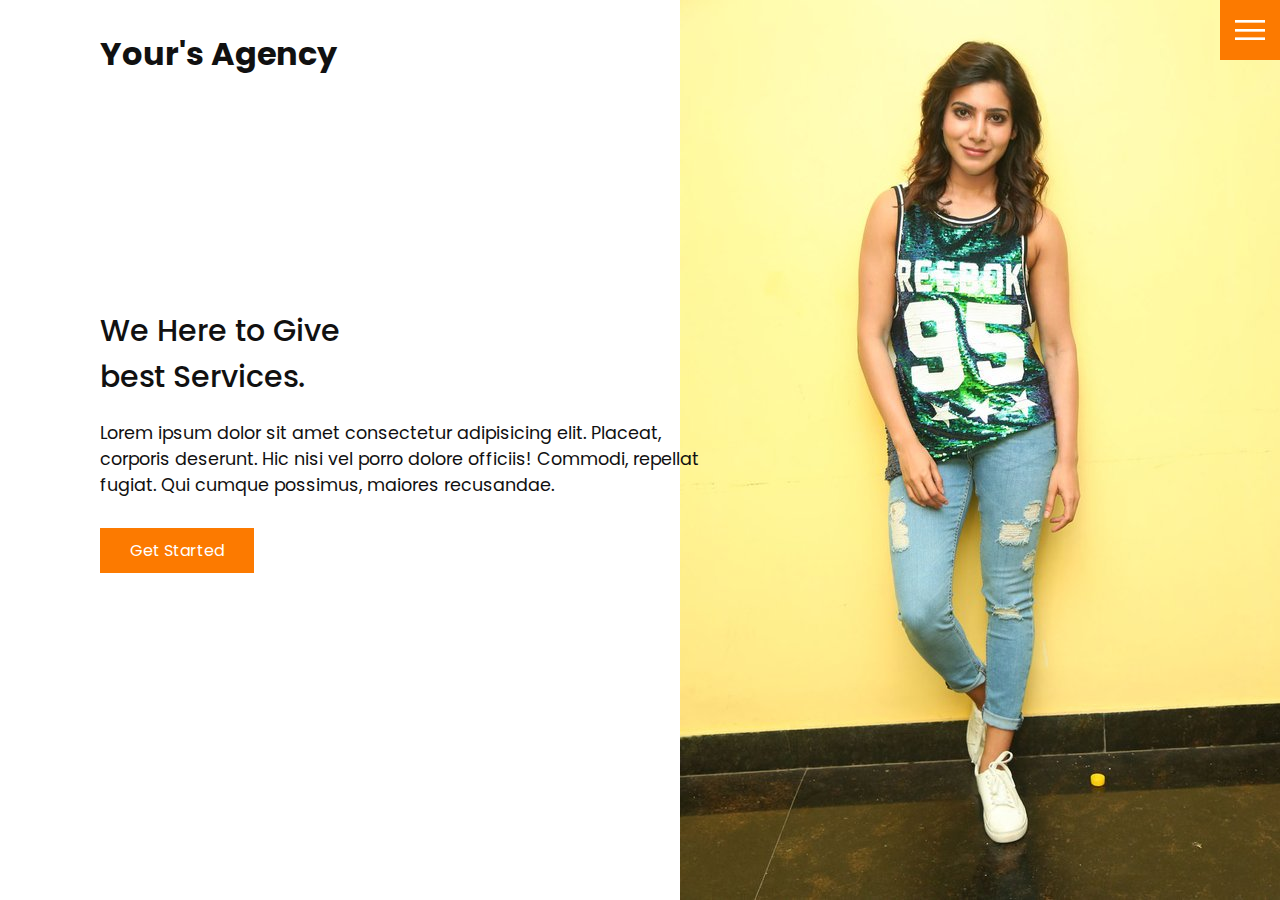
<file: index.html>
<!DOCTYPE html>
<html lang="en">
<head>
    <meta charset="UTF-8">
    <meta http-equiv="X-UA-Compatible" content="IE=edge">
    <meta name="viewport" content="width=device-width, initial-scale=1.0">
    <link rel="stylesheet" href="./css/style.css">
    <title>Yours Agency</title>
</head>
<body>
    <header>
        <div class="logo">Your's Agency</div>
        <div class="toggle"></div>
        <div class="navigation">
            <ul>
                <li><a href="./index.html">Home</a></li>
                <li><a href="./services.html">Services</a></li>
                <li><a href="./work.html">Work</a></li>
                <li><a href="./contact.html">Contact</a></li>
            </ul>
            <div class="social-bar">
                <ul>
                    <li>
                        <a href="https://facebook.com" target="_blank" >
                            <img src="./Images/facebook.png" alt="">
                        </a>
                    </li>
                    <li>
                        <a href="https://twitter.com" target="_blank">
                            <img src="./Images/twitter.png" alt="">
                        </a>
                    </li>
                    <li>
                        <a href="https://instagram.com" target="_blank">
                            <img src="./Images/instagram.png" alt="">
                        </a>
                    </li>
                </ul>
                <a href="mailto:you@email.com" class="email-icon">
                    <img src="./Images/email.png" alt="">
                </a>
            </div>
        </div>
    </header>
    
    <section class="home">
        <img src="./Images/home-img.jpg" class="home-img" alt="">
        <div class="home-content">
            <h1>We Here to Give <br>best Services.</h1>
            <p>
                Lorem ipsum dolor sit amet consectetur adipisicing elit. Placeat, corporis deserunt. Hic nisi vel porro dolore officiis! Commodi, repellat fugiat. Qui cumque possimus, maiores recusandae.
            </p>
            <a href="./contact.html" class="btn">Get Started</a>
        </div>
    </section>

    <script src="./js/script.js"></script>
</body>
</html>
</file>
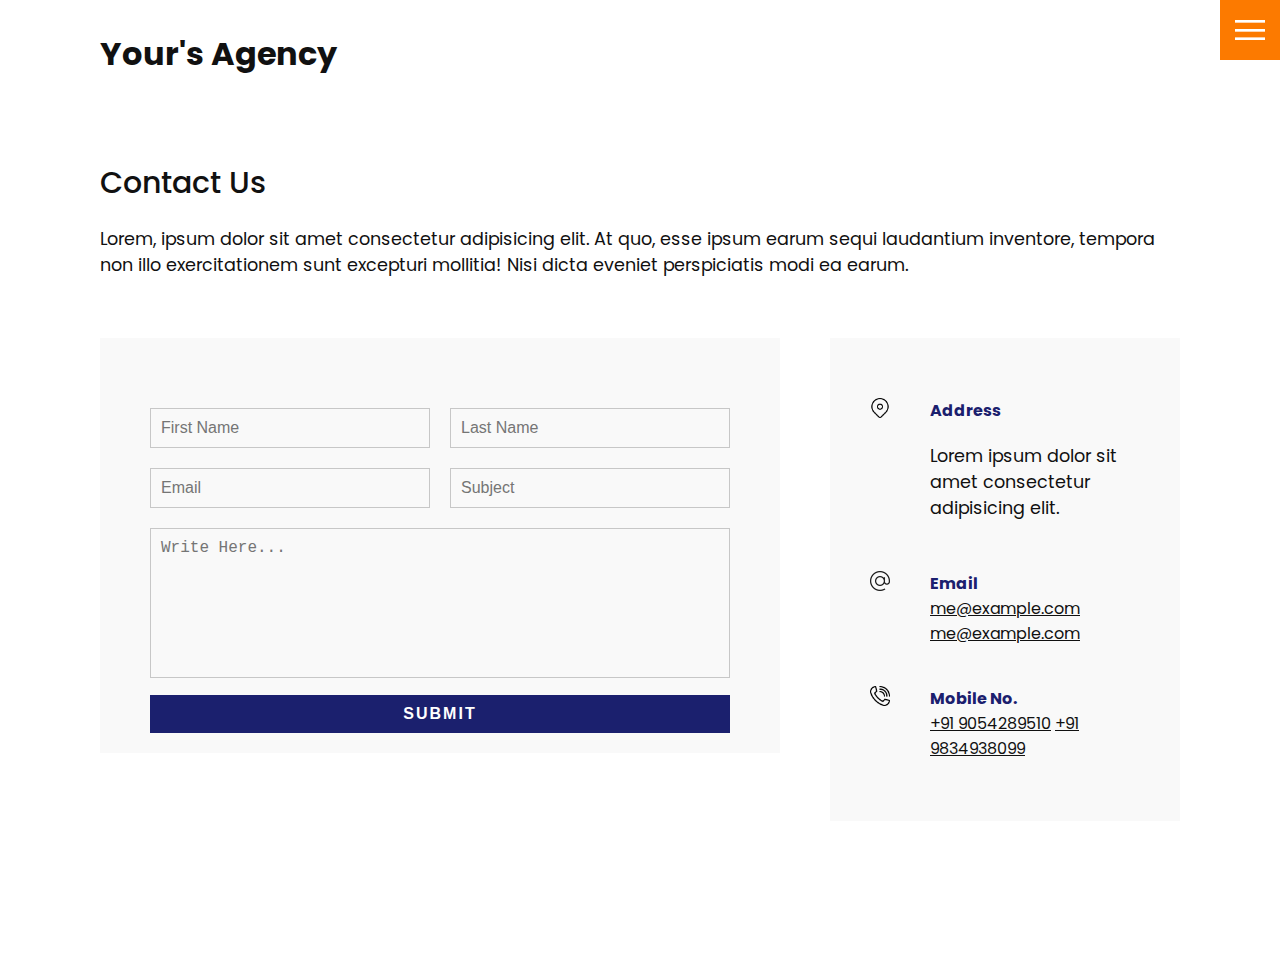
<file: contact.html>
<!DOCTYPE html>
<html lang="en">
<head>
    <meta charset="UTF-8">
    <meta http-equiv="X-UA-Compatible" content="IE=edge">
    <meta name="viewport" content="width=device-width, initial-scale=1.0">
    <link rel="stylesheet" href="./css/style.css">
    <title>Yours Agency</title>
</head>
<body>
    <header>
        <div class="logo">Your's Agency</div>
        <div class="toggle"></div>
        <div class="navigation">
            <ul>
                <li><a href="./index.html">Home</a></li>
                <li><a href="./services.html">Services</a></li>
                <li><a href="./work.html">Work</a></li>
                <li><a href="./contact.html">Contact</a></li>
            </ul>
            <div class="social-bar">
                <ul>
                    <li>
                        <a href="https://facebook.com" target="_blank" >
                            <img src="./Images/facebook.png" alt="">
                        </a>
                    </li>
                    <li>
                        <a href="https://twitter.com" target="_blank">
                            <img src="./Images/twitter.png" alt="">
                        </a>
                    </li>
                    <li>
                        <a href="https://instagram.com" target="_blank">
                            <img src="./Images/instagram.png" alt="">
                        </a>
                    </li>
                </ul>
                <a href="mailto:you@email.com" class="email-icon">
                    <img src="./Images/email.png" alt="">
                </a>
            </div>
        </div>
    </header> 
    
	<!-- this is Section -->
    <section>
        <div class="title">
            <h1>Contact Us</h1>
            <p>Lorem, ipsum dolor sit amet consectetur adipisicing elit. At quo, esse ipsum earum sequi laudantium inventore, tempora non illo exercitationem sunt excepturi mollitia! Nisi dicta eveniet perspiciatis modi ea earum.</p>
        </div>
        <div class="contact">
            <div class="contact-form">
                <form>
                    <div class="row">
                        <div class="input50">
                            <input type="text" placeholder="First Name">
                        </div>
                        <div class="input50">
                            <input type="text" placeholder="Last Name">
                        </div>
                    </div>
                    <div class="row">
                        <div class="input50">
                            <input type="text" placeholder="Email">
                        </div>
                        <div class="input50">
                            <input type="text" placeholder="Subject">
                        </div>
                    </div>
                    <div class="row">
                        <div class="input100">
                            <textarea placeholder="Write Here..."></textarea>
                        </div>
                    </div>
                    <div class="row">
                        <div class="input100">
                            <input type="submit" value="Submit">
                        </div>
                    </div>
                </form>
            </div>

            <div class="contact-info">
                <div class="info-box">
                    <img src="./Images/address.png" class="contact-icon" alt="">
                    <div class="details">
                        <h4>Address</h4>
                        <p>Lorem ipsum dolor sit amet consectetur adipisicing elit.</p>
                    </div>
                </div>
                <div class="info-box">
                    <img src="./Images/email.png" class="contact-icon" alt="">
                    <div class="details">
                        <h4>Email</h4>
                        <a href="mailto:me@example.com">me@example.com</a>
                        <a href="mailto:me@example.com">me@example.com</a>
                    </div>
                </div>
                <div class="info-box">
                    <img src="./Images/call.png" class="contact-icon" alt="">
                    <div class="details">
                        <h4>Mobile No.</h4>
                        <a href="tel:+916789012345">+91 9054289510</a>
                        <a href="tel:+916789012345">+91 9834938099</a>
                    </div>
                </div>
            </div>
        </div>
    </section>

    <script src="./js/script.js"></script>
</body>
</html>
</file>
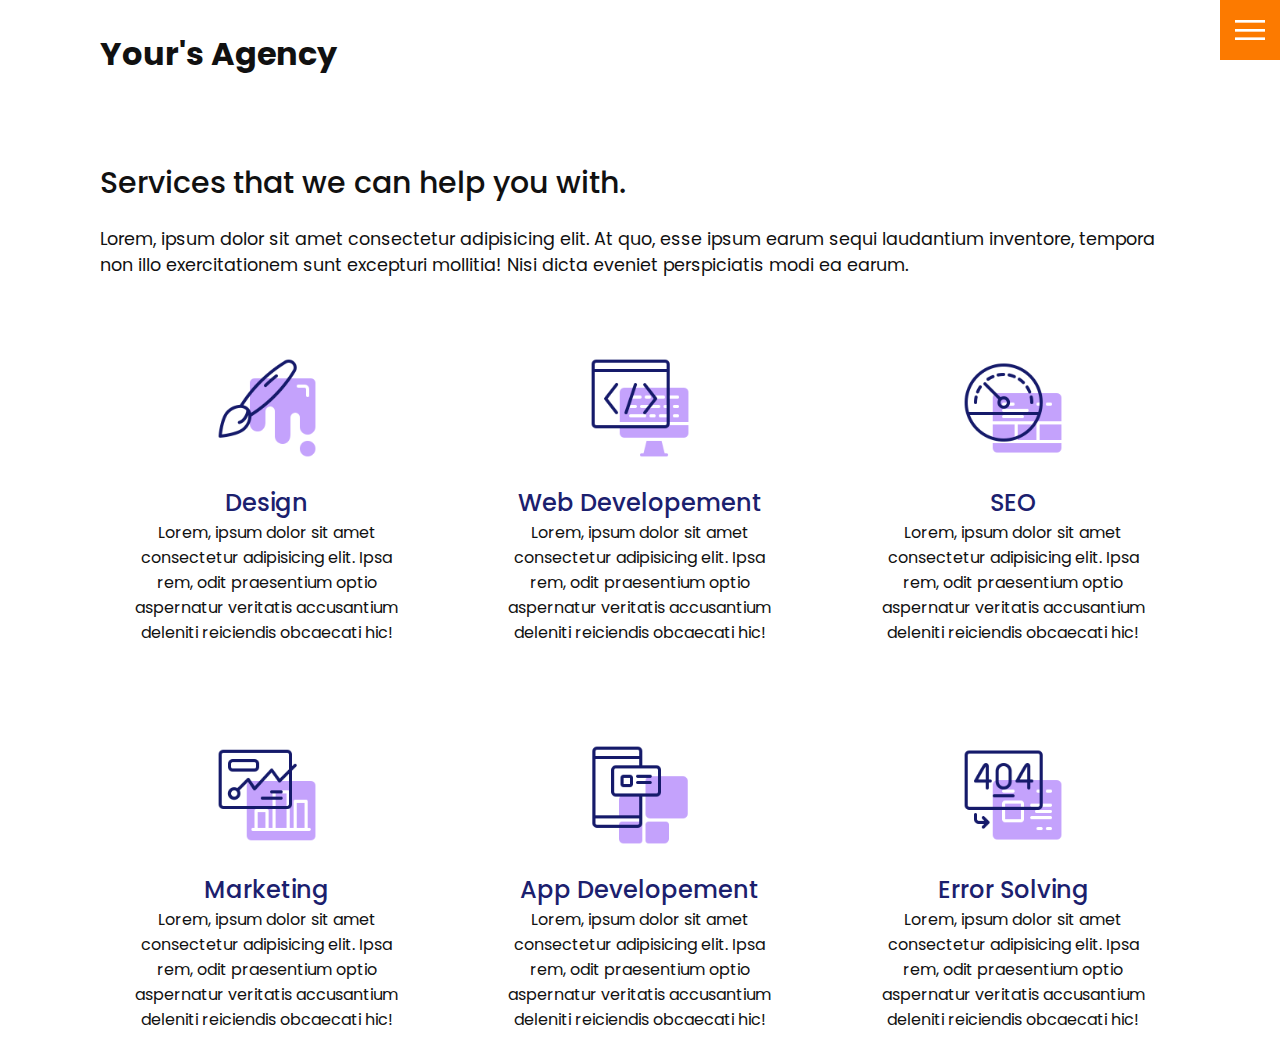
<file: services.html>
<!DOCTYPE html>
<html lang="en">
<head>
    <meta charset="UTF-8">
    <meta http-equiv="X-UA-Compatible" content="IE=edge">
    <meta name="viewport" content="width=device-width, initial-scale=1.0">
    <link rel="stylesheet" href="./css/style.css">
    <title>Yours Agency</title>
</head>
<body>
    <header>
        <div class="logo">Your's Agency</div>
        <div class="toggle"></div>
        <div class="navigation">
            <ul>
                <li><a href="./index.html">Home</a></li>
                <li><a href="./services.html">Services</a></li>
                <li><a href="./work.html">Work</a></li>
                <li><a href="./contact.html">Contact</a></li>
            </ul>
            <div class="social-bar">
                <ul>
                    <li>
                        <a href="https://facebook.com" target="_blank" >
                            <img src="./Images/facebook.png" alt="">
                        </a>
                    </li>
                    <li>
                        <a href="https://twitter.com" target="_blank">
                            <img src="./Images/twitter.png" alt="">
                        </a>
                    </li>
                    <li>
                        <a href="https://instagram.com" target="_blank">
                            <img src="./Images/instagram.png" alt="">
                        </a>
                    </li>
                </ul>
                <a href="mailto:you@email.com" class="email-icon">
                    <img src="./Images/email.png" alt="">
                </a>
            </div>
        </div>
    </header>
    
    <section>
        <div class="title">
            <h1>Services that we can help you with.</h1>
            <p>Lorem, ipsum dolor sit amet consectetur adipisicing elit. At quo, esse ipsum earum sequi laudantium inventore, tempora non illo exercitationem sunt excepturi mollitia! Nisi dicta eveniet perspiciatis modi ea earum.</p>
        </div>
        <div class="services">
            <div class="service">
                <div class="icon">
                    <img src="./Images/001.png" alt="">
                </div>
                <h2>Design</h2>
                Lorem, ipsum dolor sit amet consectetur adipisicing elit. Ipsa rem, odit praesentium optio aspernatur veritatis accusantium deleniti reiciendis obcaecati hic!
            </div>
            <div class="service">
                <div class="icon">
                    <img src="./Images/002.png" alt="">
                </div>
                <h2>Web Developement</h2>
                Lorem, ipsum dolor sit amet consectetur adipisicing elit. Ipsa rem, odit praesentium optio aspernatur veritatis accusantium deleniti reiciendis obcaecati hic!
            </div>
            <div class="service">
                <div class="icon">
                    <img src="./Images/003.png" alt="">
                </div>
                <h2>SEO</h2>
                Lorem, ipsum dolor sit amet consectetur adipisicing elit. Ipsa rem, odit praesentium optio aspernatur veritatis accusantium deleniti reiciendis obcaecati hic!
            </div>
            <div class="service">
                <div class="icon">
                    <img src="./Images/004.png" alt="">
                </div>
                <h2>Marketing</h2>
                Lorem, ipsum dolor sit amet consectetur adipisicing elit. Ipsa rem, odit praesentium optio aspernatur veritatis accusantium deleniti reiciendis obcaecati hic!
            </div>
            <div class="service">
                <div class="icon">
                    <img src="./Images/005.png" alt="">
                </div>
                <h2>App Developement</h2>
                Lorem, ipsum dolor sit amet consectetur adipisicing elit. Ipsa rem, odit praesentium optio aspernatur veritatis accusantium deleniti reiciendis obcaecati hic!
            </div>
            <div class="service">
                <div class="icon">
                    <img src="./Images/006.png" alt="">
                </div>
                <h2>Error Solving</h2>
                Lorem, ipsum dolor sit amet consectetur adipisicing elit. Ipsa rem, odit praesentium optio aspernatur veritatis accusantium deleniti reiciendis obcaecati hic!
            </div>
        </div>
    </section>

    <script src="./js/script.js"></script>
</body>
</html>
</file>
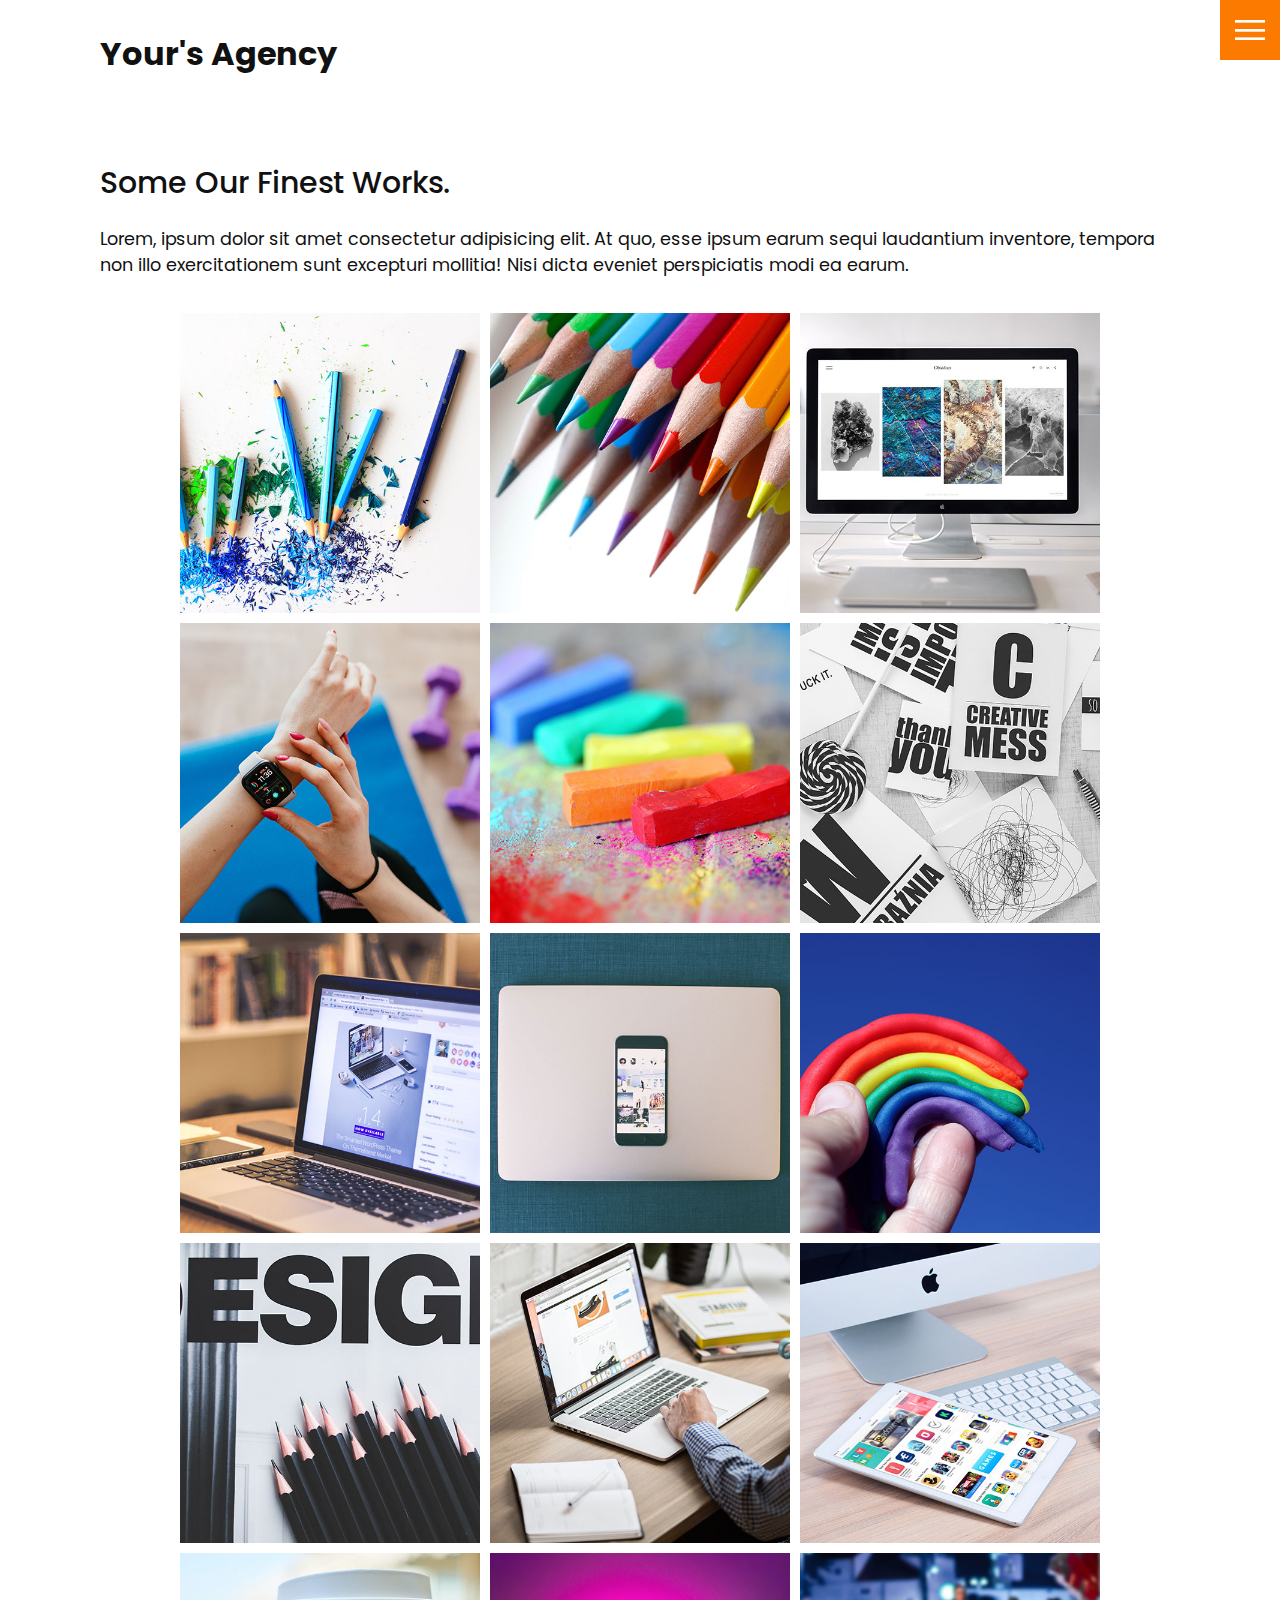
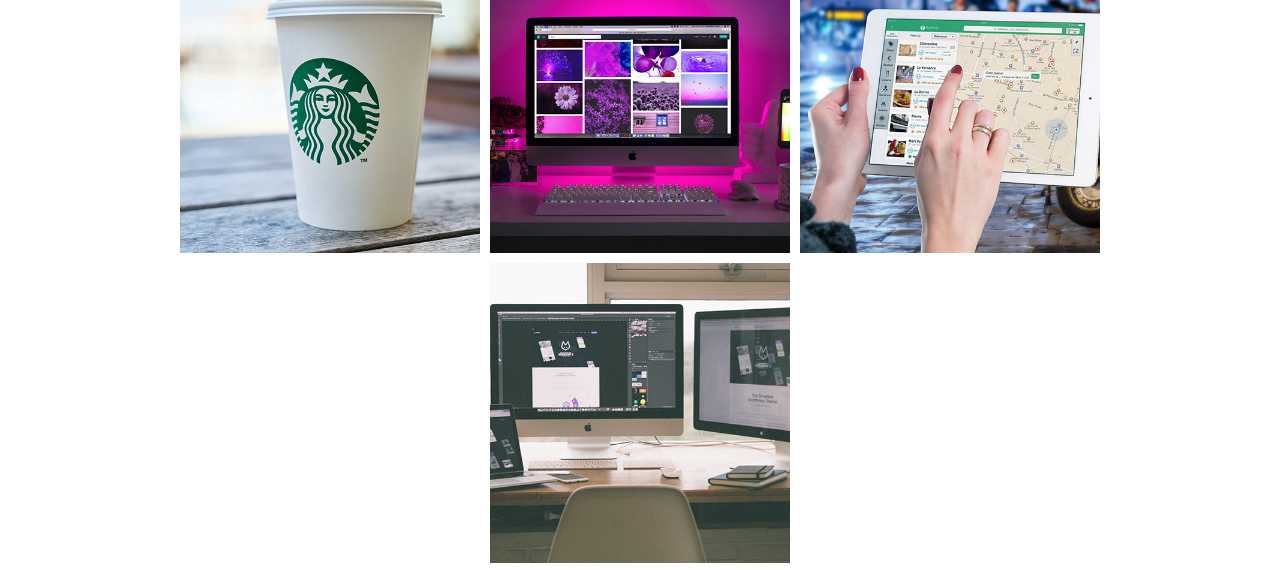
<file: work.html>
<!DOCTYPE html>
<html lang="en">
<head>
    <meta charset="UTF-8">
    <meta http-equiv="X-UA-Compatible" content="IE=edge">
    <meta name="viewport" content="width=device-width, initial-scale=1.0">
    <link rel="stylesheet" href="./css/style.css">
    <title>Yours Agency</title>
</head>
<body>
    <header>
        <div class="logo">Your's Agency</div>
        <div class="toggle"></div>
        <div class="navigation">
            <ul>
                <li><a href="./index.html">Home</a></li>
                <li><a href="./services.html">Services</a></li>
                <li><a href="./work.html">Work</a></li>
                <li><a href="./contact.html">Contact</a></li>
            </ul>
            <div class="social-bar">
                <ul>
                    <li>
                        <a href="https://facebook.com" target="_blank" >
                            <img src="./Images/facebook.png" alt="">
                        </a>
                    </li>
                    <li>
                        <a href="https://twitter.com" target="_blank">
                            <img src="./Images/twitter.png" alt="">
                        </a>
                    </li>
                    <li>
                        <a href="https://instagram.com" target="_blank">
                            <img src="./Images/instagram.png" alt="">
                        </a>
                    </li>
                </ul>
                <a href="mailto:you@email.com" class="email-icon">
                    <img src="./Images/email.png" alt="">
                </a>
            </div>
        </div>
    </header>
    
    <section>
        <div class="title">
            <h1>Some Our Finest Works.</h1>
            <p>Lorem, ipsum dolor sit amet consectetur adipisicing elit. At quo, esse ipsum earum sequi laudantium inventore, tempora non illo exercitationem sunt excepturi mollitia! Nisi dicta eveniet perspiciatis modi ea earum.</p>
        </div>
        
        <div class="portfolio">
            <div class="item">
                <img src="./Images/portfolio-item1.jpg" alt="">
                <div class="action">
                    <a href="#">Launch</a>
                </div>
            </div>
            <div class="item">
                <img src="./Images/portfolio-item2.jpg" alt="">
                <div class="action">
                    <a href="#">Launch</a>
                </div>
            </div>
            <div class="item">
                <img src="./Images/portfolio-item3.jpg" alt="">
                <div class="action">
                    <a href="#">Launch</a>
                </div>
            </div>
            <div class="item">
                <img src="./Images/portfolio-item4.jpg" alt="">
                <div class="action">
                    <a href="#">Launch</a>
                </div>
            </div>
            <div class="item">
                <img src="./Images/portfolio-item5.jpg" alt="">
                <div class="action">
                    <a href="#">Launch</a>
                </div>
            </div>
            <div class="item">
                <img src="./Images/portfolio-item6.jpg" alt="">
                <div class="action">
                    <a href="#">Launch</a>
                </div>
            </div>
            <div class="item">
                <img src="./Images/portfolio-item7.jpg" alt="">
                <div class="action">
                    <a href="#">Launch</a>
                </div>
            </div>
            <div class="item">
                <img src="./Images/portfolio-item8.jpg" alt="">
                <div class="action">
                    <a href="#">Launch</a>
                </div>
            </div>
            <div class="item">
                <img src="./Images/portfolio-item9.jpg" alt="">
                <div class="action">
                    <a href="#">Launch</a>
                </div>
            </div>
            <div class="item">
                <img src="./Images/portfolio-item10.jpg" alt="">
                <div class="action">
                    <a href="#">Launch</a>
                </div>
            </div>
            <div class="item">
                <img src="./Images/portfolio-item11.jpg" alt="">
                <div class="action">
                    <a href="#">Launch</a>
                </div>
            </div>
            <div class="item">
                <img src="./Images/portfolio-item12.jpg" alt="">
                <div class="action">
                    <a href="#">Launch</a>
                </div>
            </div>
            <div class="item">
                <img src="./Images/portfolio-item13.jpg" alt="">
                <div class="action">
                    <a href="#">Launch</a>
                </div>
            </div>
            <div class="item">
                <img src="./Images/portfolio-item14.jpg" alt="">
                <div class="action">
                    <a href="#">Launch</a>
                </div>
            </div>
            <div class="item">
                <img src="./Images/portfolio-item15.jpg" alt="">
                <div class="action">
                    <a href="#">Launch</a>
                </div>
            </div>
            <div class="item">
                <img src="./Images/portfolio-item16.jpg" alt="">
                <div class="action">
                    <a href="#">Launch</a>
                </div>
            </div>
        </div>
    </section>

    <script src="./js/script.js"></script>
</body>
</html>
</file>
<file: css/style.css>
@import url('https://fonts.googleapis.com/css?family=Poppins:200,300,400,500,600,700,800,900&display=swap');

:root {
    --primary-color: #fc7a00;
    --secondary-color: #1b206e;
}

/* Base Style */
* {
    margin: 0;
    padding: 0;
    box-sizing: border-box;
}

html, body {
    font-family: 'Poppins', sans-serif;
    color: #111;
}

h1 {
    font-size: 30px;
    font-weight: 500;
}

p {
    margin: 20px 0 10px;
    font-size: 1.1rem;
}

.logo {
    position: absolute;
    top: 30px;
    left: 100px;
    font-size: 2rem;
    font-weight: 700;
    z-index: 20;
}

/* Toggle */
.toggle {
    position: fixed;
    top: 0;
    right: 0;
    width: 60px;
    height: 60px;
    background: var(--primary-color) url(../Images/menu.png);
    background-size: 30px;
    background-position: center;
    background-repeat: no-repeat;
    z-index: 20;
    cursor: pointer;
}

.toggle.active {
    background: var(--primary-color) url(../Images/close.png);
    background-size: 25px;
    background-position: center;
    background-repeat: no-repeat;
}

/* Navigation */
.navigation {
    position: fixed;
    top: 0;
    left: 100%;
    width: 100%;
    height: 100%;
    background-color: #fff;
    z-index: 15;
    display: flex;
    justify-content: center;
    align-items: center;
}

.navigation.active {
    left: 0;
}

.navigation ul {
    position: relative;
}

.navigation ul li {
    position: relative;
    list-style: none;
    text-align: center;
}

.navigation ul li a {
    font-size: 2.2rem;
    color: #111;
    text-decoration: none;
    font-weight: 300;
}

.navigation ul li a:hover {
    color: var(--primary-color);
}

.navigation .social-bar {
    position: absolute;
    left: 0;
    top: 0;
    width: 60px;
    height: 100%;
    display: flex;
    justify-content: center;
    align-items: center;
}

.navigation .social-bar a {
    display: inline-block;
    transform: scale(0.5);
}

.navigation .email-icon {
    position: absolute;
    bottom: 20px;
    transform: scale(0.5);
}

/* Section */
section {
    display: flex;
    flex-direction: column;
    height: 100vh;
    align-items: center;
    padding: 100px;
    margin-top: 60px;
}

section.home {
    flex-direction: row;
    margin-top: 0;
}

.home-img {
    position: absolute;
    bottom: 0;
    right: 0;
    height: 100%;
}

.home-content {
    position: relative;
    z-index: 10;
    max-width: 600px;
}

.btn {
    display: inline-block;
    cursor: pointer;
    background: var(--primary-color);
    color: #fff;
    text-decoration: none;
    padding: 10px 30px;
    margin: 20px 0;
    border: 0;
}

.btn:hover {
    transform: scale(0.98);
}

/* Services Page */
.services {
    margin-top: 40px;
    display: grid;
    grid-template-columns: repeat(3, 1fr);
    gap: 40px;
    text-align: center;
}


.services .service {
    padding: 30px;
    transition: 0.5s ease-in-out;
    border-radius: 20px;
}

.services .service:hover {
    box-shadow: 0 10px 30px rgb(0, 0, 0, 0.3);
}

.services .service h2 {
    font-size: 24px;
    font-weight: 500;
    margin-top: 20px;
    color: var(--secondary-color);
}

.services .service .icon img {
    max-width: 100px;
}

/* Work Page */
.portfolio {
    display: flex;
    flex-wrap: wrap;
    justify-content: center;
    margin-top: 20px;
}

.portfolio .item {
    position: relative;
    width: 300px;
    height: 300px;
    margin: 5px;
}

.portfolio .item img {
    width: 100%;
    height: 100%;
}

.portfolio .item .action {
    position: absolute;
    top: 0;
    left: 0;
    width: 100%;
    height: 100%;
    background: rgba(0, 0, 0, 0.8);
    display: flex;
    justify-content: center;
    align-items: center;
    opacity: 0;
    transition: 0.5s ease-in-out;
}

.portfolio .item:hover .action {
    opacity: 1;
}

.portfolio .item .action a {
    display: inline-block;
    color: white;
    text-decoration: none;
    border: 1px solid white;
    padding: 5px 15px;
}

/* Contact Page */
.contact {
    position: relative;
    width: 100%;
    margin-top: 50px;
    display: flex;
    justify-content: space-between;
    align-items: flex-start;
}

.contact-form {
    position: relative;
    background: #f9f9f9;
    width: calc(100% - 400px);
    padding: 60px 40px 20px;
}

.contact-form form {
    width: 100%;
}

.contact-form .row {
    width: 100%;
    display: flex;
}

.contact-form .input50 {
    width: 50%;
    margin: 0 10px;
}

.contact-form .input100 {
    width: 100%;
    margin: 0 10px;
}

.contact-form .row input,
.contact-form .row textarea {
    position: relative;
    border: 1px solid rgb(0, 0, 0, 0.2);
    color: #111;
    background: transparent;
    width: 100%;
    padding: 10px;
    outline: none;
    font-size: 16px;
    font-weight: 300;
    margin: 10px 0;
    resize: none;
}

.contact-form .row textarea {
    height: 150px;
}

.contact-form .row input[type='submit'] {
    background-color: var(--secondary-color);
    color: white;
    margin: 0;
    text-transform: uppercase;
    letter-spacing: 2px;
    font-weight: 600;
    border: 0;
    cursor: pointer;
}

.contact-info {
    width: 350px;
    background: #f9f9f9;
    padding: 60px 40px 20px;
}

.contact-info .info-box {
    display: flex;
    align-items: flex-start;
    margin-bottom: 40px;
}

.contact-info .info-box .contact-icon {
    width: 20px;
    margin-right: 40px;
}

.contact-info .info-box .details h4 {
    color: var(--secondary-color);
}

.contact-info .info-box .details p,
.contact-info .info-box .details a {
    color: #111;
}

/* Media Queries */
@media(max-width: 1068px) {

    /* To Make Home Page responsive */
    .home-img {
        display: none;
    }

    .logo {
        top: 10px;
        left: 40px;
        font-size: 1.5rem;
    }

    section {
        padding: 100px 40px;
    }

    .navigation ul li a {
        font-size: 2rem;
    }

    /* To Make Services Page responsive */
    .services {
        grid-template-columns: repeat(2, 1fr);
    }

    .contact {
        flex-direction: column;
    }

    .contact-form {
        width: 100%;
        padding: 30px 30px 20px;
    }

    .contact-form .row {
        flex-direction: column;
    }

    .contact-form .input50,
    .contact-form .input100 {
        width: 100%;
        margin: 0;
    }

    .contact-info {
        width: 100%;
        margin-top: 20px;
        padding: 30px 30px 20px;
    }
}


@media(max-width: 768px) {
    .services {
        grid-template-columns: 1fr;
    }

    .services .service {
        box-shadow: 0 10px 30px rgb(0, 0, 0, 0.3);
    }
}
</file>
